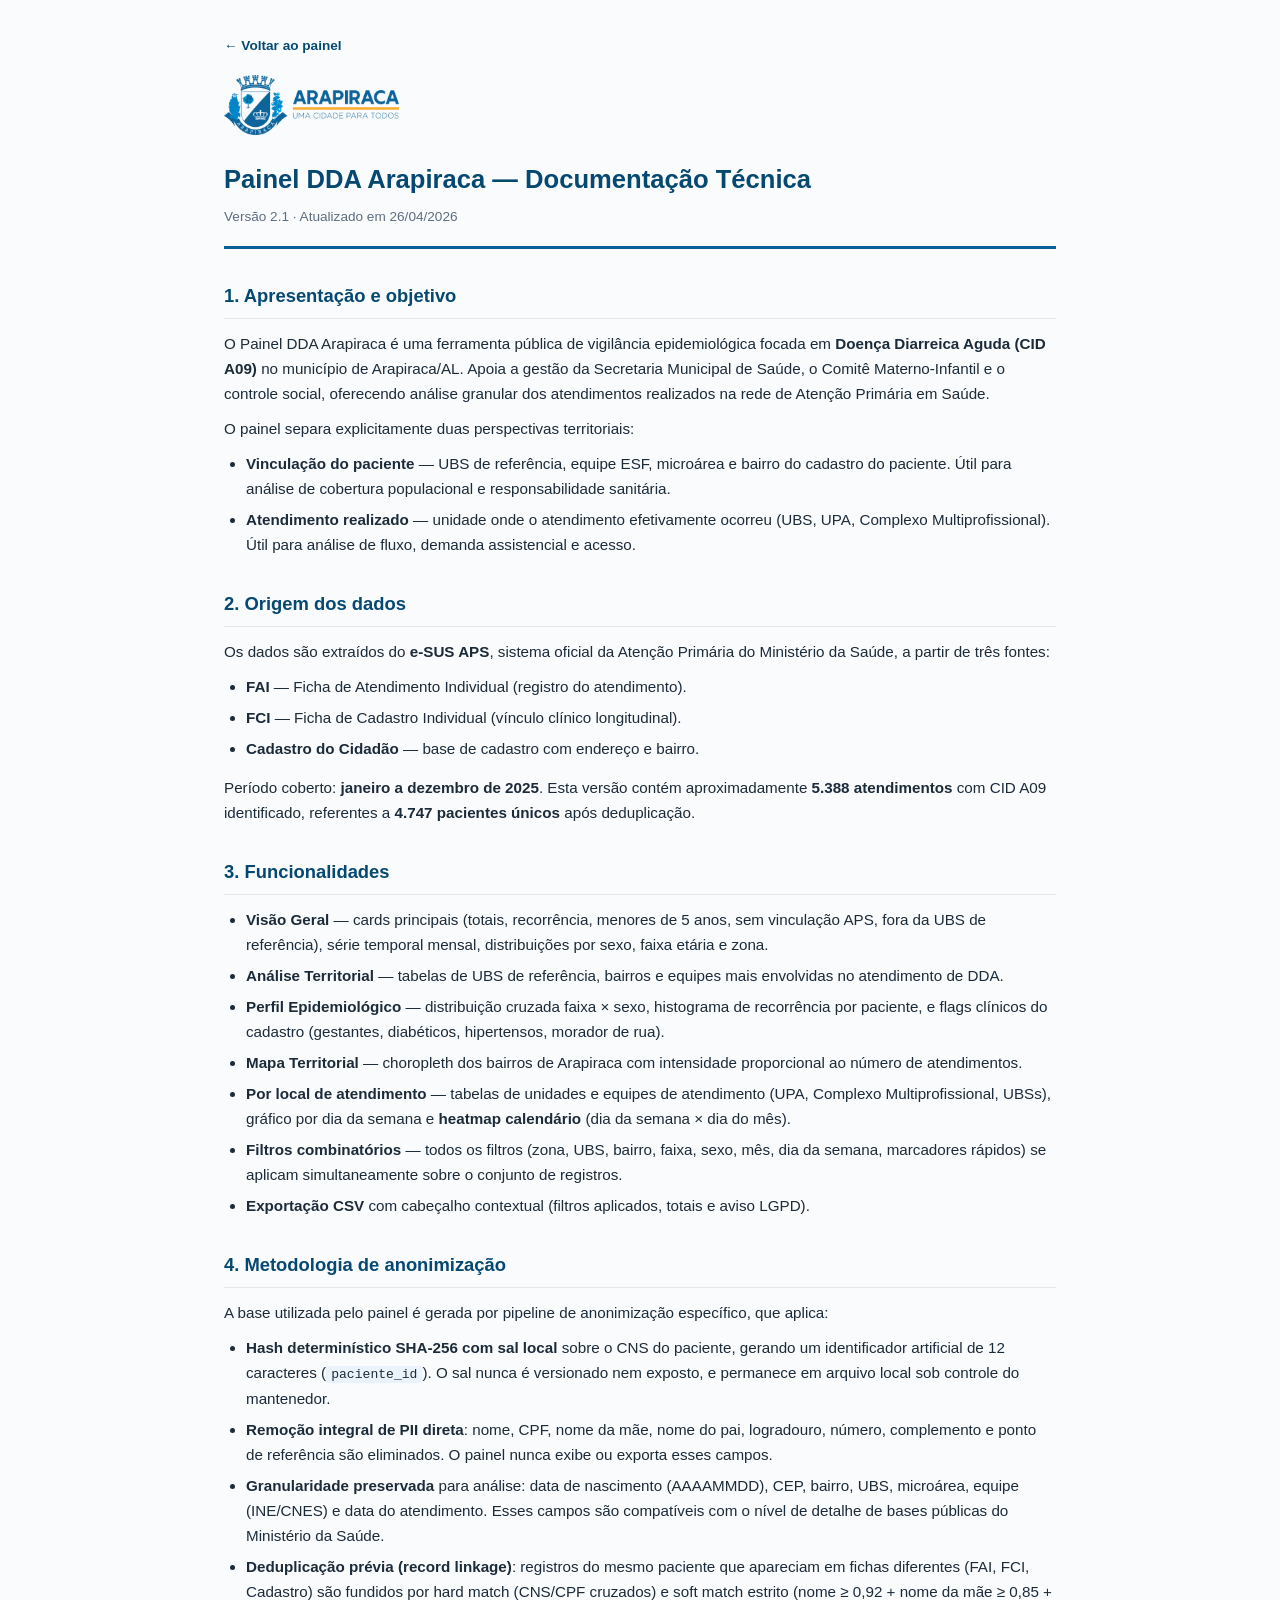
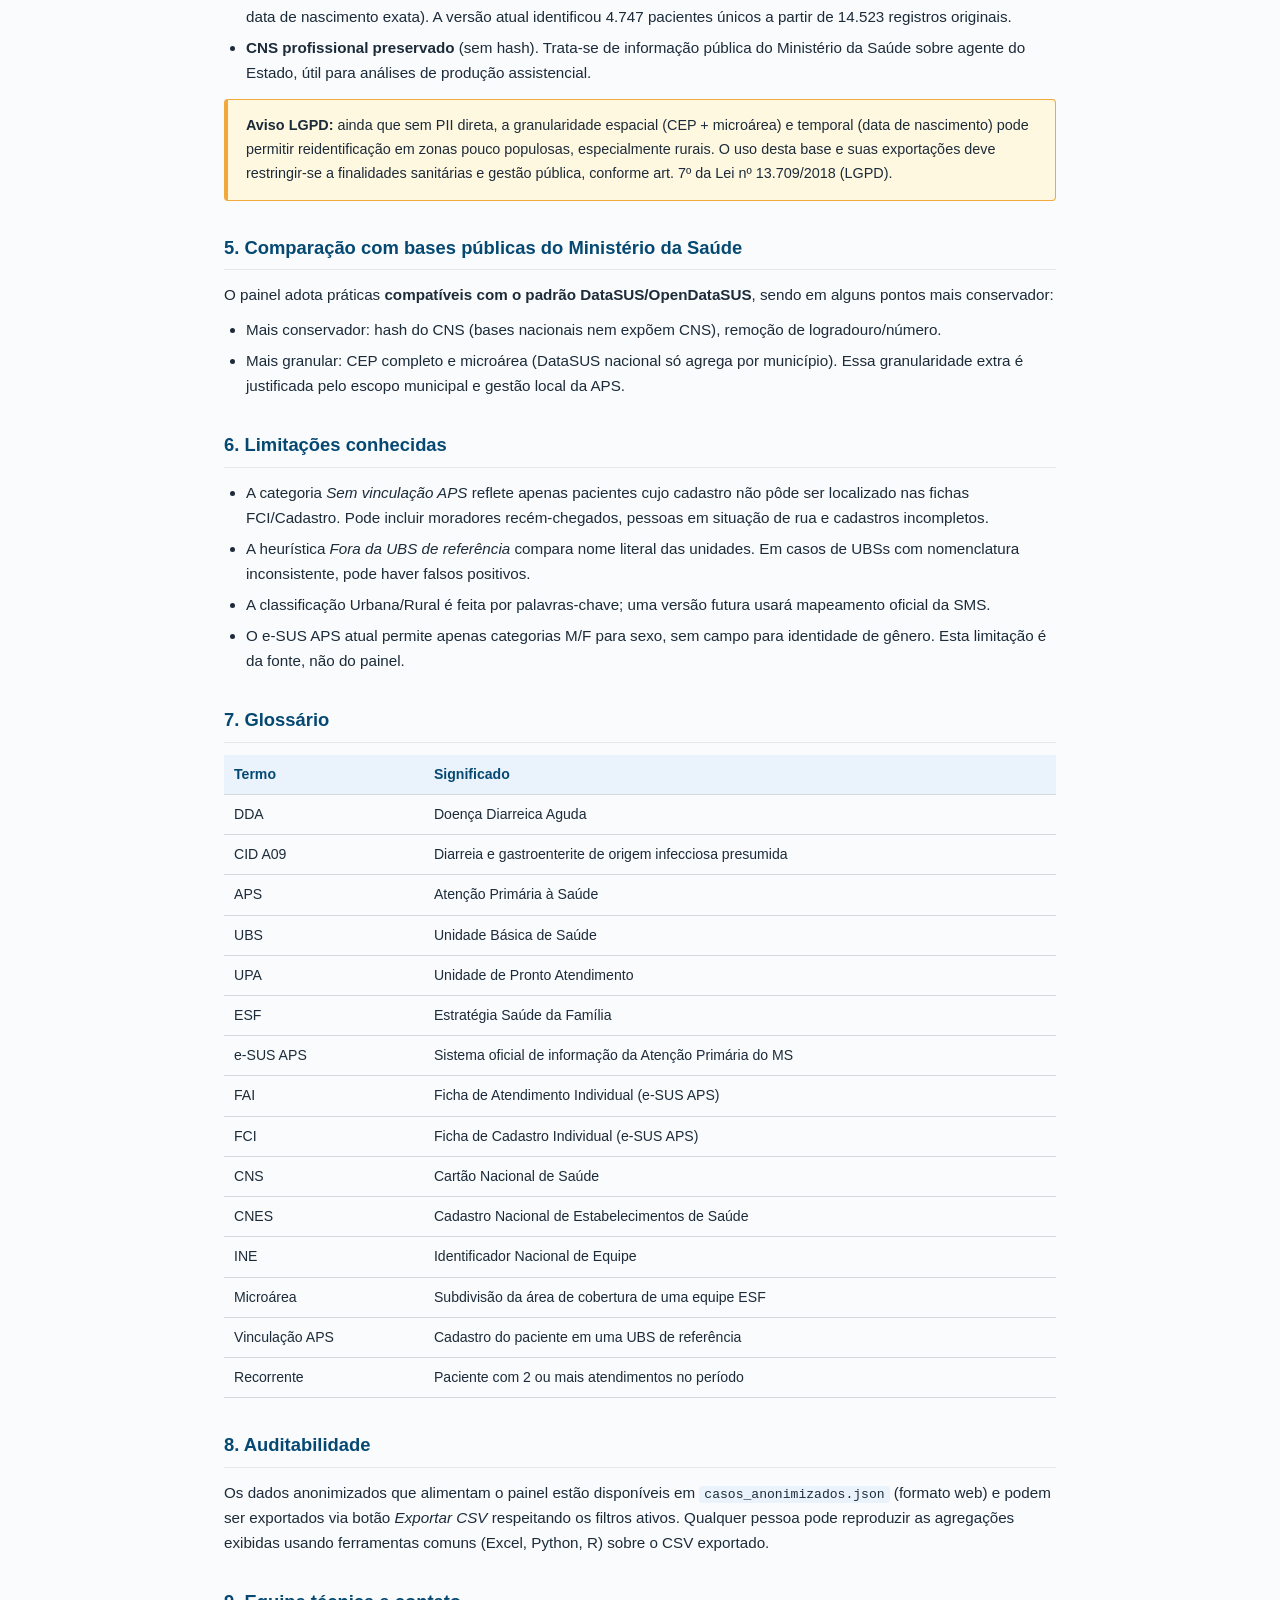
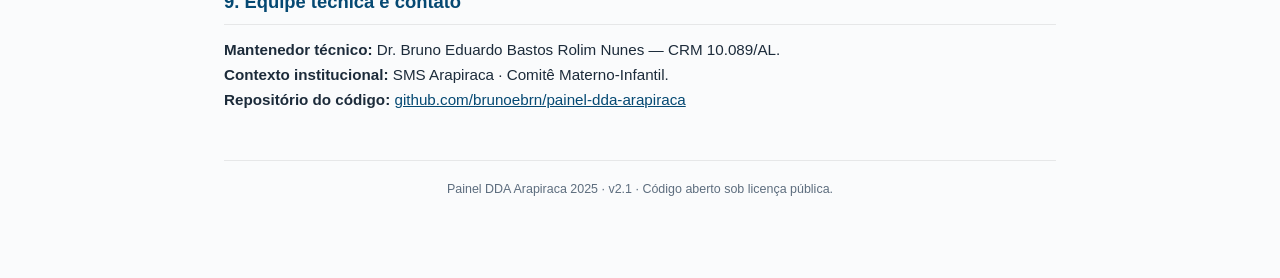
<file: documentacao.html>
<!DOCTYPE html>
<html lang="pt-BR">
<head>
<meta charset="UTF-8">
<meta name="viewport" content="width=device-width, initial-scale=1.0">
<title>Documentação — Painel DDA Arapiraca 2025</title>
<link rel="icon" type="image/png" href="favicon.png">
<style>
  * { margin: 0; padding: 0; box-sizing: border-box; }
  body {
    font-family: -apple-system, BlinkMacSystemFont, "Segoe UI",
                 Roboto, Arial, sans-serif;
    background: #FAFBFC; color: #1C2B3A; line-height: 1.65;
  }
  .wrap { max-width: 880px; margin: 0 auto; padding: 32px 24px 80px; }
  header {
    border-bottom: 3px solid #086098;
    padding-bottom: 18px; margin-bottom: 28px;
  }
  header img { height: 60px; margin-bottom: 14px; }
  h1 { font-size: 1.6rem; color: #054973; margin-bottom: 6px; }
  h2 {
    font-size: 1.15rem; color: #054973;
    margin: 32px 0 12px;
    padding-bottom: 6px;
    border-bottom: 1px solid rgba(0,0,0,.08);
  }
  h3 { font-size: 1rem; margin: 18px 0 8px; color: #1C2B3A; }
  p, li { font-size: 0.95rem; margin-bottom: 10px; }
  ul, ol { margin-left: 22px; margin-bottom: 14px; }
  li { margin-bottom: 6px; }
  .callout {
    background: #FFF8E1;
    border: 1px solid #F2A93B;
    border-left: 4px solid #F2A93B;
    border-radius: 4px;
    padding: 14px 18px;
    margin: 14px 0;
    font-size: 0.9rem;
  }
  .back {
    display: inline-block; margin-bottom: 18px;
    color: #054973; text-decoration: none;
    font-size: 0.85rem; font-weight: 600;
  }
  .back:hover { text-decoration: underline; }
  .meta { color: #5D6D7E; font-size: 0.85rem; }
  table.glossario {
    width: 100%; border-collapse: collapse; margin: 12px 0;
    font-size: 0.88rem;
  }
  table.glossario th, table.glossario td {
    padding: 8px 10px; text-align: left;
    border-bottom: 1px solid #D5D8DC;
  }
  table.glossario th {
    background: #EAF3FB; color: #054973;
    font-weight: 600;
  }
  code {
    background: #EAF3FB; padding: 1px 5px;
    border-radius: 3px; font-size: 0.86em;
  }
  .footer {
    margin-top: 48px; padding-top: 18px;
    border-top: 1px solid rgba(0,0,0,.08);
    color: #5D6D7E; font-size: 0.78rem; text-align: center;
  }
  a { color: #054973; }
</style>
</head>
<body>
<div class="wrap">

<a class="back" href="index.html">← Voltar ao painel</a>

<header>
  <img src="Logo_PMA.png" alt="Prefeitura Municipal de Arapiraca">
  <h1>Painel DDA Arapiraca — Documentação Técnica</h1>
  <div class="meta">Versão 2.1 · Atualizado em 26/04/2026</div>
</header>

<h2>1. Apresentação e objetivo</h2>
<p>
  O Painel DDA Arapiraca é uma ferramenta pública de vigilância
  epidemiológica focada em <strong>Doença Diarreica Aguda (CID A09)</strong>
  no município de Arapiraca/AL. Apoia a gestão da Secretaria Municipal de
  Saúde, o Comitê Materno-Infantil e o controle social, oferecendo análise
  granular dos atendimentos realizados na rede de Atenção Primária em Saúde.
</p>
<p>
  O painel separa explicitamente duas perspectivas territoriais:
</p>
<ul>
  <li>
    <strong>Vinculação do paciente</strong> — UBS de referência, equipe ESF,
    microárea e bairro do cadastro do paciente. Útil para análise de cobertura
    populacional e responsabilidade sanitária.
  </li>
  <li>
    <strong>Atendimento realizado</strong> — unidade onde o atendimento
    efetivamente ocorreu (UBS, UPA, Complexo Multiprofissional). Útil para
    análise de fluxo, demanda assistencial e acesso.
  </li>
</ul>

<h2>2. Origem dos dados</h2>
<p>
  Os dados são extraídos do <strong>e-SUS APS</strong>, sistema oficial da
  Atenção Primária do Ministério da Saúde, a partir de três fontes:
</p>
<ul>
  <li><strong>FAI</strong> — Ficha de Atendimento Individual (registro do atendimento).</li>
  <li><strong>FCI</strong> — Ficha de Cadastro Individual (vínculo clínico longitudinal).</li>
  <li><strong>Cadastro do Cidadão</strong> — base de cadastro com endereço e bairro.</li>
</ul>
<p>
  Período coberto: <strong>janeiro a dezembro de 2025</strong>. Esta versão
  contém aproximadamente <strong>5.388 atendimentos</strong> com CID A09
  identificado, referentes a <strong>4.747 pacientes únicos</strong> após
  deduplicação.
</p>

<h2>3. Funcionalidades</h2>
<ul>
  <li>
    <strong>Visão Geral</strong> — cards principais (totais, recorrência,
    menores de 5 anos, sem vinculação APS, fora da UBS de referência),
    série temporal mensal, distribuições por sexo, faixa etária e zona.
  </li>
  <li>
    <strong>Análise Territorial</strong> — tabelas de UBS de referência,
    bairros e equipes mais envolvidas no atendimento de DDA.
  </li>
  <li>
    <strong>Perfil Epidemiológico</strong> — distribuição cruzada faixa × sexo,
    histograma de recorrência por paciente, e flags clínicos do cadastro
    (gestantes, diabéticos, hipertensos, morador de rua).
  </li>
  <li>
    <strong>Mapa Territorial</strong> — choropleth dos bairros de Arapiraca
    com intensidade proporcional ao número de atendimentos.
  </li>
  <li>
    <strong>Por local de atendimento</strong> — tabelas de unidades e equipes
    de atendimento (UPA, Complexo Multiprofissional, UBSs), gráfico por dia
    da semana e <strong>heatmap calendário</strong> (dia da semana × dia do mês).
  </li>
  <li>
    <strong>Filtros combinatórios</strong> — todos os filtros (zona, UBS,
    bairro, faixa, sexo, mês, dia da semana, marcadores rápidos) se aplicam
    simultaneamente sobre o conjunto de registros.
  </li>
  <li>
    <strong>Exportação CSV</strong> com cabeçalho contextual (filtros aplicados,
    totais e aviso LGPD).
  </li>
</ul>

<h2>4. Metodologia de anonimização</h2>
<p>
  A base utilizada pelo painel é gerada por pipeline de anonimização
  específico, que aplica:
</p>
<ul>
  <li>
    <strong>Hash determinístico SHA-256 com sal local</strong> sobre o CNS do
    paciente, gerando um identificador artificial de 12 caracteres
    (<code>paciente_id</code>). O sal nunca é versionado nem exposto, e
    permanece em arquivo local sob controle do mantenedor.
  </li>
  <li>
    <strong>Remoção integral de PII direta</strong>: nome, CPF, nome da mãe,
    nome do pai, logradouro, número, complemento e ponto de referência são
    eliminados. O painel nunca exibe ou exporta esses campos.
  </li>
  <li>
    <strong>Granularidade preservada</strong> para análise: data de
    nascimento (AAAAMMDD), CEP, bairro, UBS, microárea, equipe (INE/CNES) e
    data do atendimento. Esses campos são compatíveis com o nível de detalhe
    de bases públicas do Ministério da Saúde.
  </li>
  <li>
    <strong>Deduplicação prévia (record linkage)</strong>: registros do mesmo
    paciente que apareciam em fichas diferentes (FAI, FCI, Cadastro) são
    fundidos por hard match (CNS/CPF cruzados) e soft match estrito
    (nome ≥ 0,92 + nome da mãe ≥ 0,85 + data de nascimento exata). A versão
    atual identificou 4.747 pacientes únicos a partir de 14.523 registros
    originais.
  </li>
  <li>
    <strong>CNS profissional preservado</strong> (sem hash). Trata-se de
    informação pública do Ministério da Saúde sobre agente do Estado, útil
    para análises de produção assistencial.
  </li>
</ul>

<div class="callout">
  <strong>Aviso LGPD:</strong> ainda que sem PII direta, a granularidade
  espacial (CEP + microárea) e temporal (data de nascimento) pode permitir
  reidentificação em zonas pouco populosas, especialmente rurais. O uso
  desta base e suas exportações deve restringir-se a finalidades sanitárias
  e gestão pública, conforme art. 7º da Lei nº 13.709/2018 (LGPD).
</div>

<h2>5. Comparação com bases públicas do Ministério da Saúde</h2>
<p>
  O painel adota práticas <strong>compatíveis com o padrão DataSUS/OpenDataSUS</strong>,
  sendo em alguns pontos mais conservador:
</p>
<ul>
  <li>
    Mais conservador: hash do CNS (bases nacionais nem expõem CNS), remoção
    de logradouro/número.
  </li>
  <li>
    Mais granular: CEP completo e microárea (DataSUS nacional só agrega por
    município). Essa granularidade extra é justificada pelo escopo
    municipal e gestão local da APS.
  </li>
</ul>

<h2>6. Limitações conhecidas</h2>
<ul>
  <li>
    A categoria <em>Sem vinculação APS</em> reflete apenas pacientes cujo
    cadastro não pôde ser localizado nas fichas FCI/Cadastro. Pode incluir
    moradores recém-chegados, pessoas em situação de rua e cadastros
    incompletos.
  </li>
  <li>
    A heurística <em>Fora da UBS de referência</em> compara nome literal das
    unidades. Em casos de UBSs com nomenclatura inconsistente, pode haver
    falsos positivos.
  </li>
  <li>
    A classificação Urbana/Rural é feita por palavras-chave; uma versão
    futura usará mapeamento oficial da SMS.
  </li>
  <li>
    O e-SUS APS atual permite apenas categorias M/F para sexo, sem campo
    para identidade de gênero. Esta limitação é da fonte, não do painel.
  </li>
</ul>

<h2>7. Glossário</h2>
<table class="glossario">
  <thead>
    <tr><th>Termo</th><th>Significado</th></tr>
  </thead>
  <tbody>
    <tr><td>DDA</td><td>Doença Diarreica Aguda</td></tr>
    <tr><td>CID A09</td><td>Diarreia e gastroenterite de origem infecciosa presumida</td></tr>
    <tr><td>APS</td><td>Atenção Primária à Saúde</td></tr>
    <tr><td>UBS</td><td>Unidade Básica de Saúde</td></tr>
    <tr><td>UPA</td><td>Unidade de Pronto Atendimento</td></tr>
    <tr><td>ESF</td><td>Estratégia Saúde da Família</td></tr>
    <tr><td>e-SUS APS</td><td>Sistema oficial de informação da Atenção Primária do MS</td></tr>
    <tr><td>FAI</td><td>Ficha de Atendimento Individual (e-SUS APS)</td></tr>
    <tr><td>FCI</td><td>Ficha de Cadastro Individual (e-SUS APS)</td></tr>
    <tr><td>CNS</td><td>Cartão Nacional de Saúde</td></tr>
    <tr><td>CNES</td><td>Cadastro Nacional de Estabelecimentos de Saúde</td></tr>
    <tr><td>INE</td><td>Identificador Nacional de Equipe</td></tr>
    <tr><td>Microárea</td><td>Subdivisão da área de cobertura de uma equipe ESF</td></tr>
    <tr><td>Vinculação APS</td><td>Cadastro do paciente em uma UBS de referência</td></tr>
    <tr><td>Recorrente</td><td>Paciente com 2 ou mais atendimentos no período</td></tr>
  </tbody>
</table>

<h2>8. Auditabilidade</h2>
<p>
  Os dados anonimizados que alimentam o painel estão disponíveis em
  <code>casos_anonimizados.json</code> (formato web) e podem ser exportados
  via botão <em>Exportar CSV</em> respeitando os filtros ativos. Qualquer
  pessoa pode reproduzir as agregações exibidas usando ferramentas comuns
  (Excel, Python, R) sobre o CSV exportado.
</p>

<h2>9. Equipe técnica e contato</h2>
<p>
  <strong>Mantenedor técnico:</strong> Dr. Bruno Eduardo Bastos Rolim Nunes —
  CRM 10.089/AL.<br>
  <strong>Contexto institucional:</strong> SMS Arapiraca · Comitê Materno-Infantil.<br>
  <strong>Repositório do código:</strong>
  <a href="https://github.com/brunoebrn/painel-dda-arapiraca" target="_blank" rel="noopener">
    github.com/brunoebrn/painel-dda-arapiraca
  </a>
</p>

<div class="footer">
  Painel DDA Arapiraca 2025 · v2.1 · Código aberto sob licença pública.
</div>

</div>
</body>
</html>
</file>
